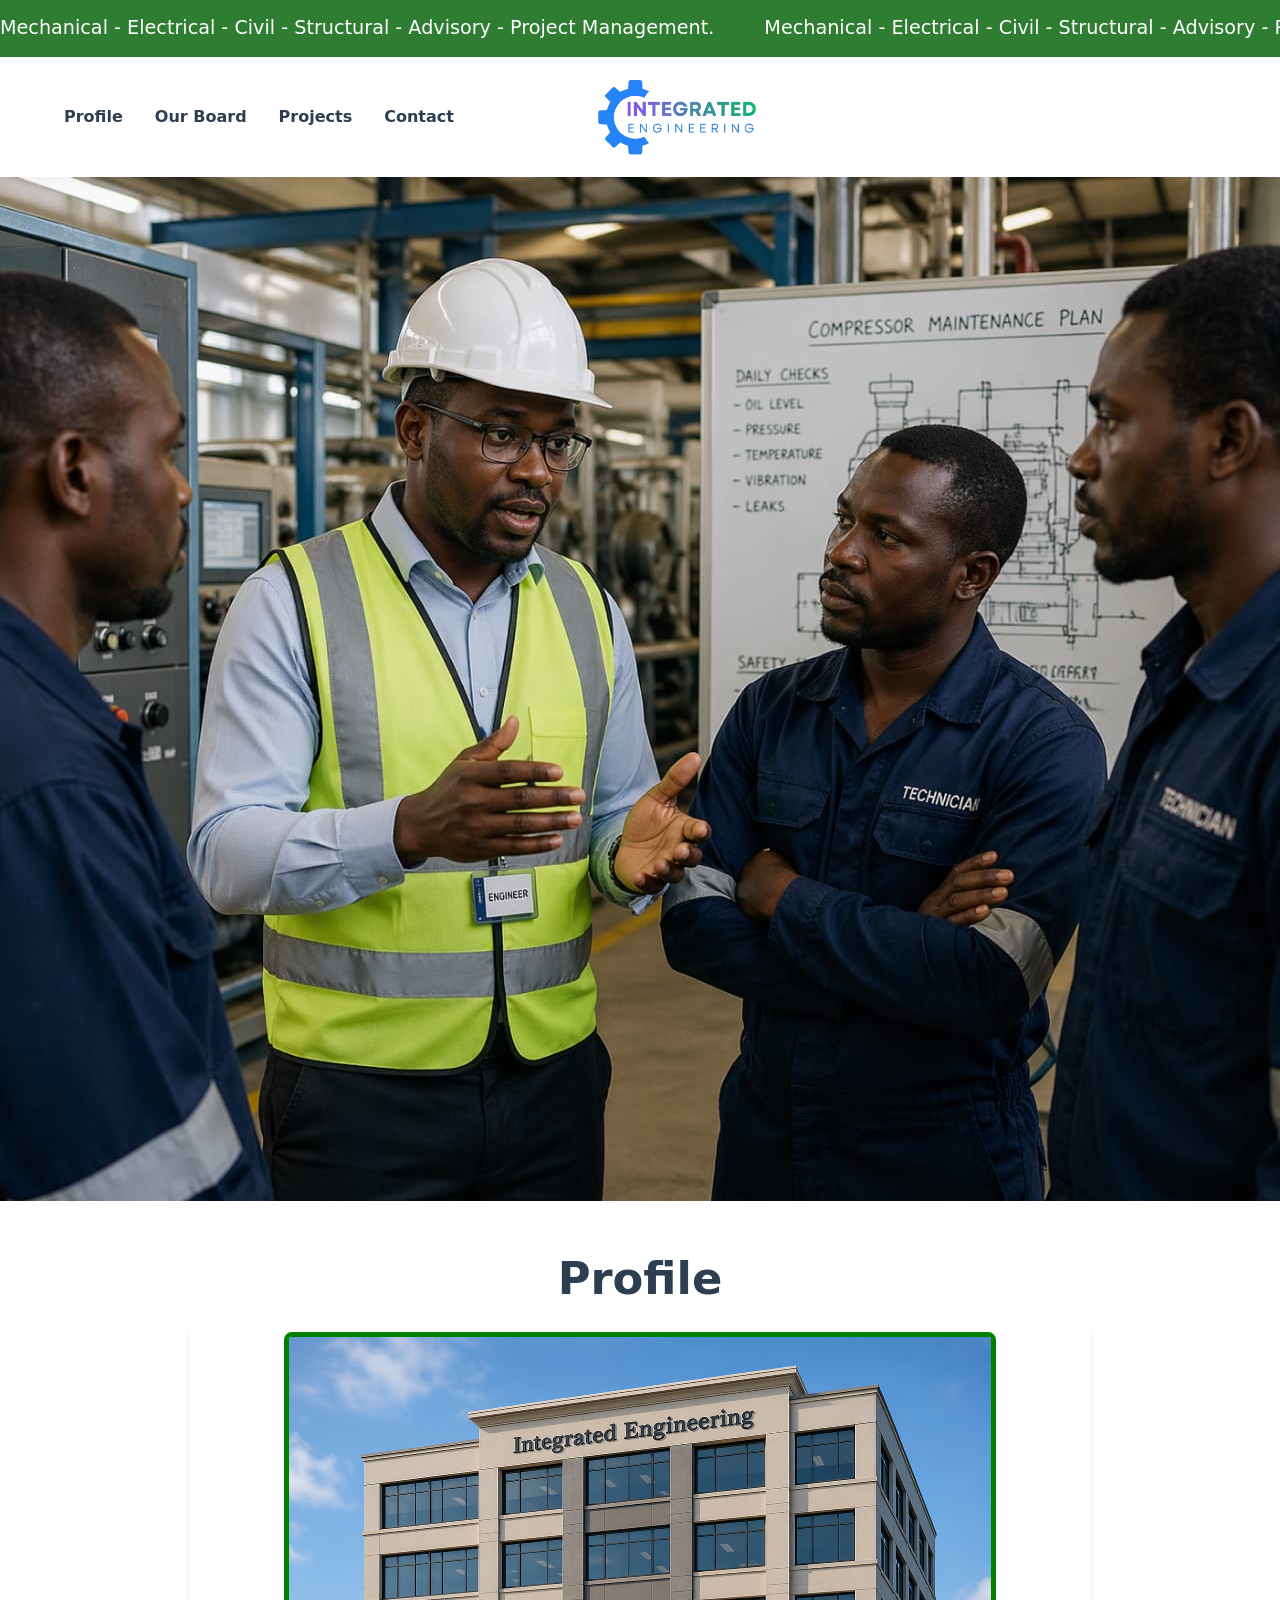
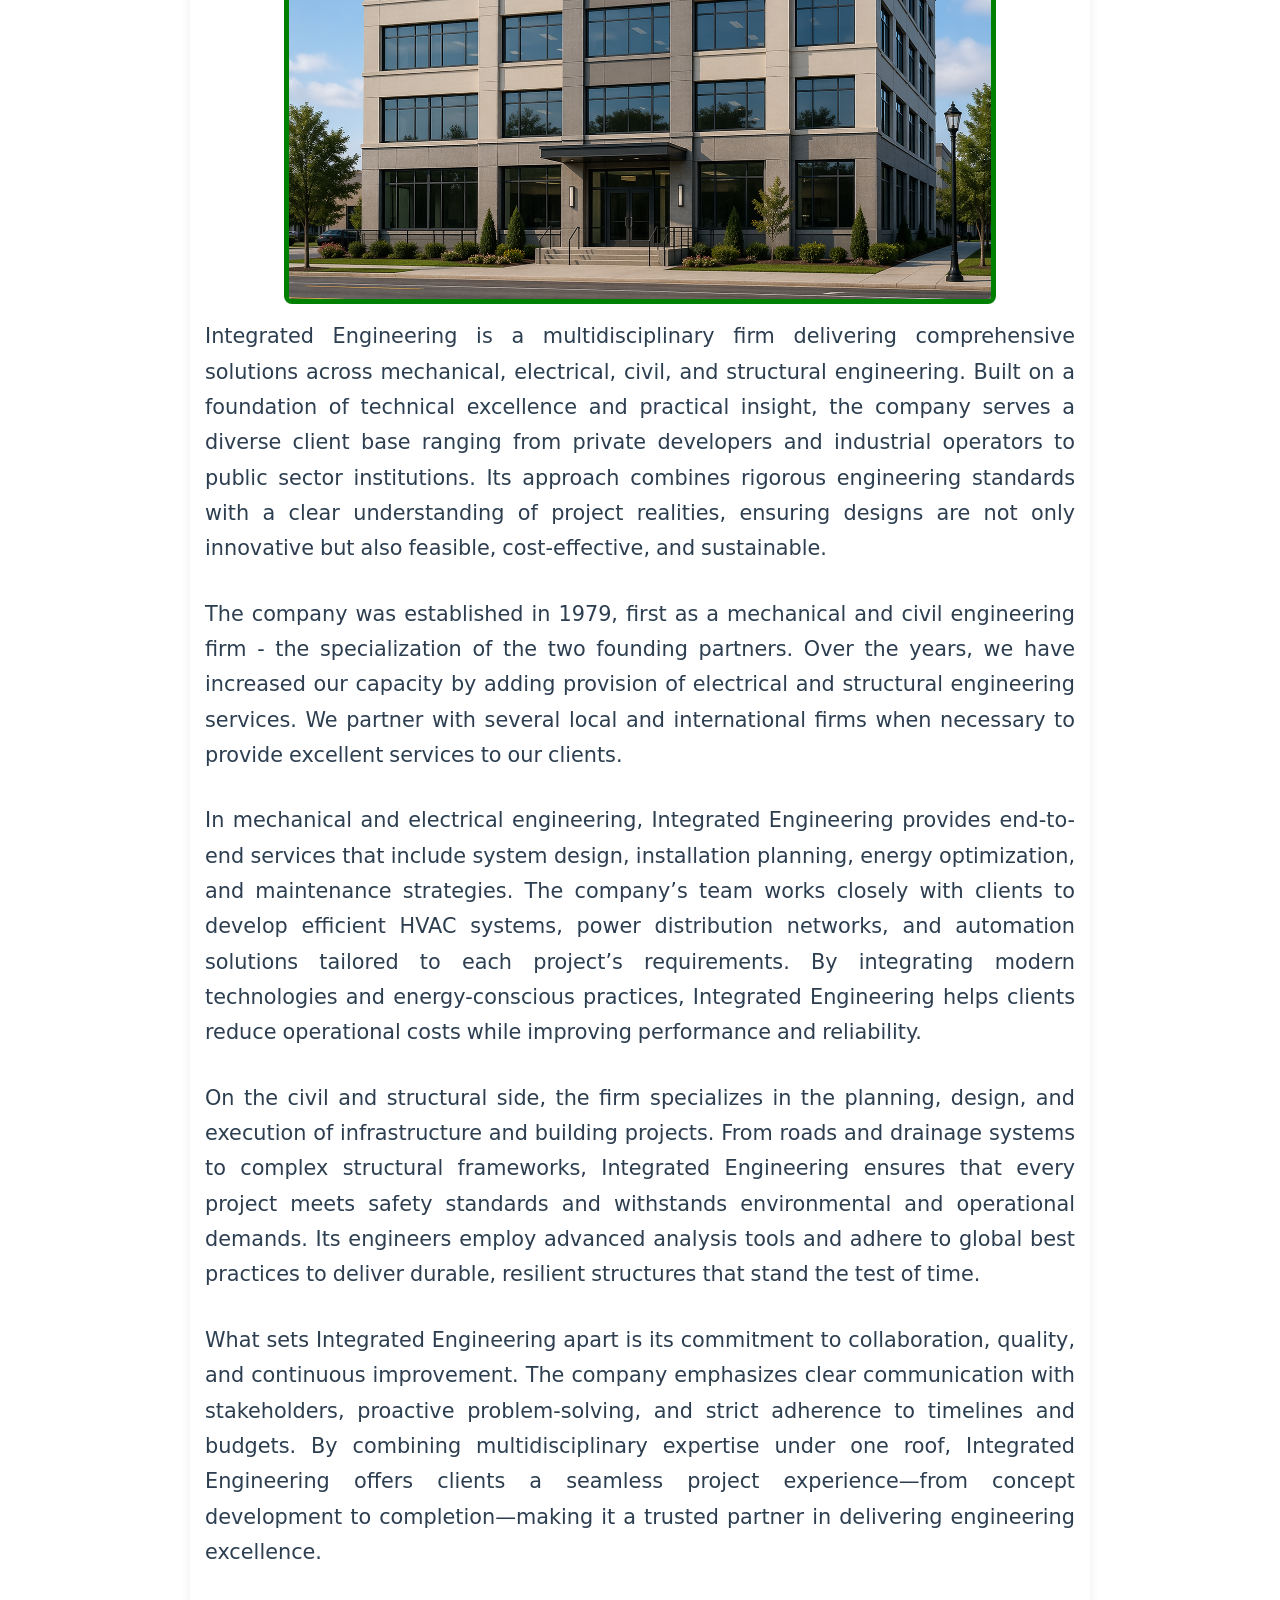
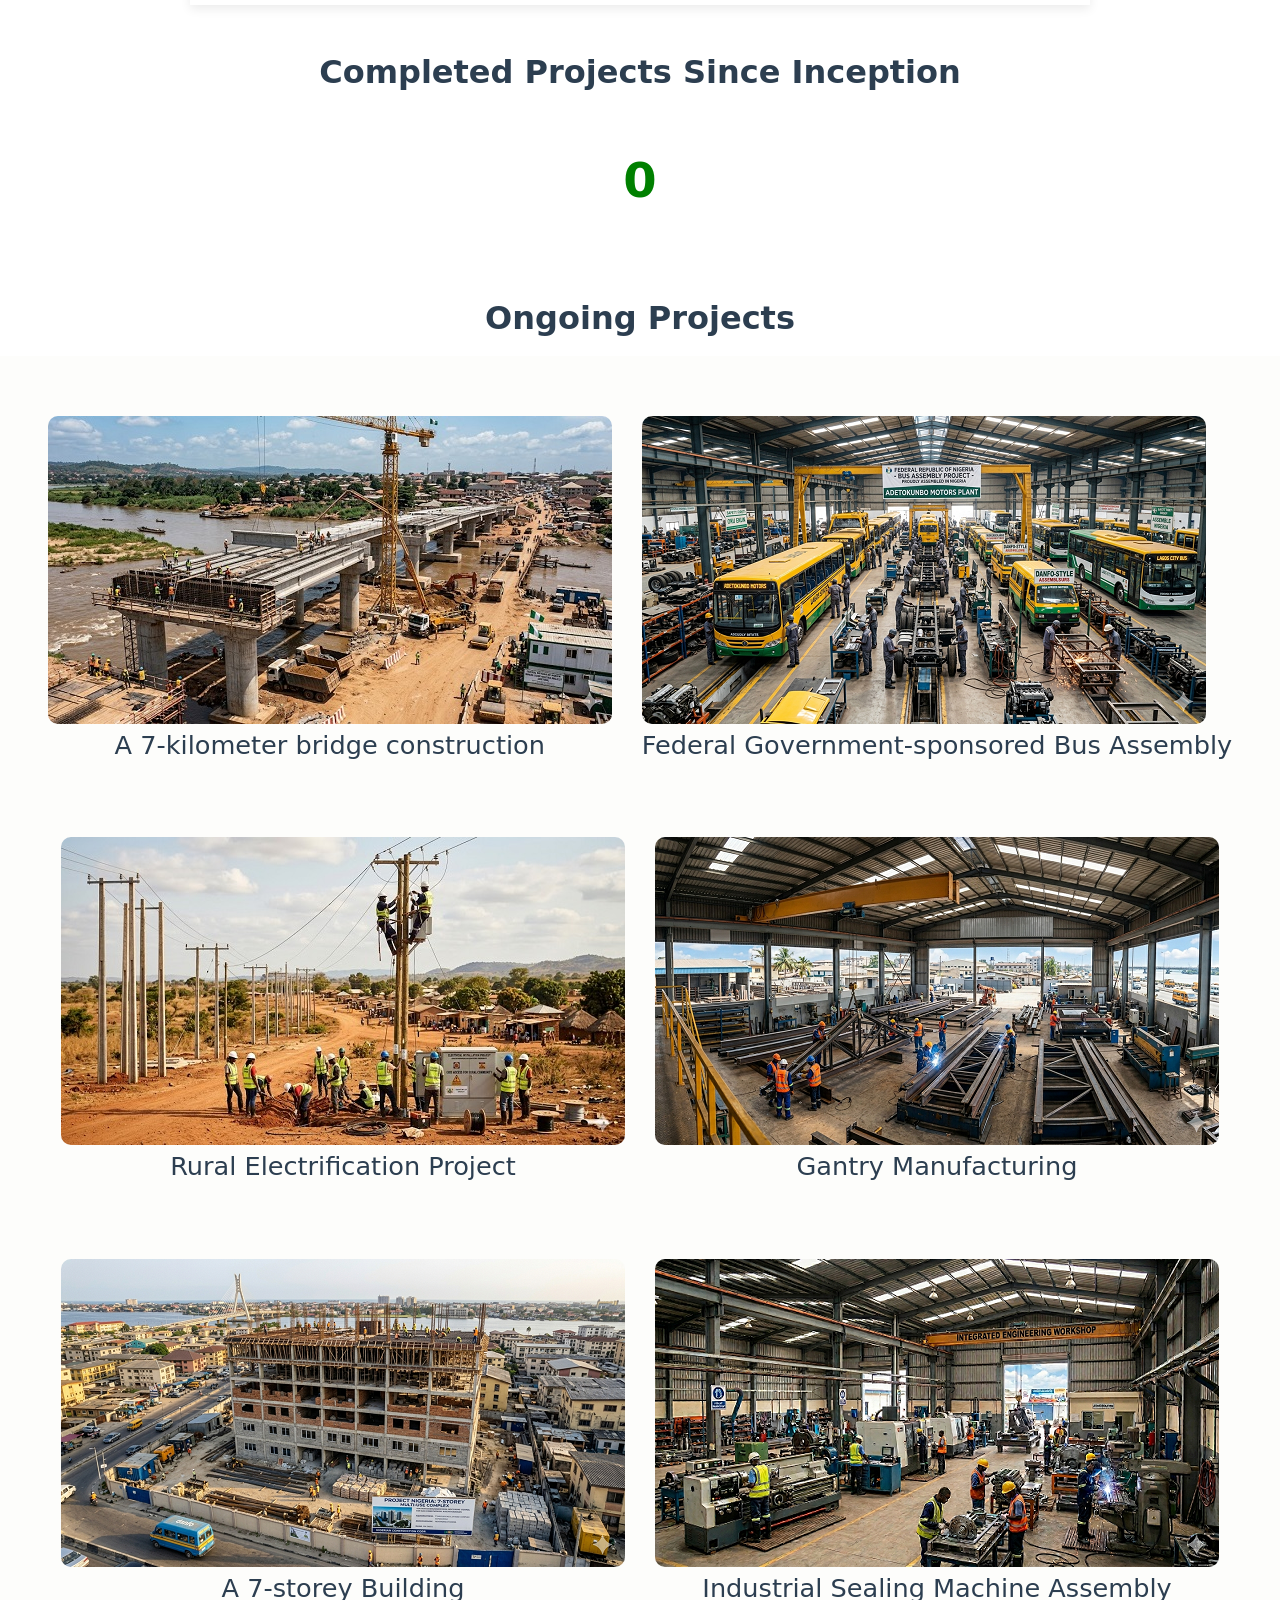
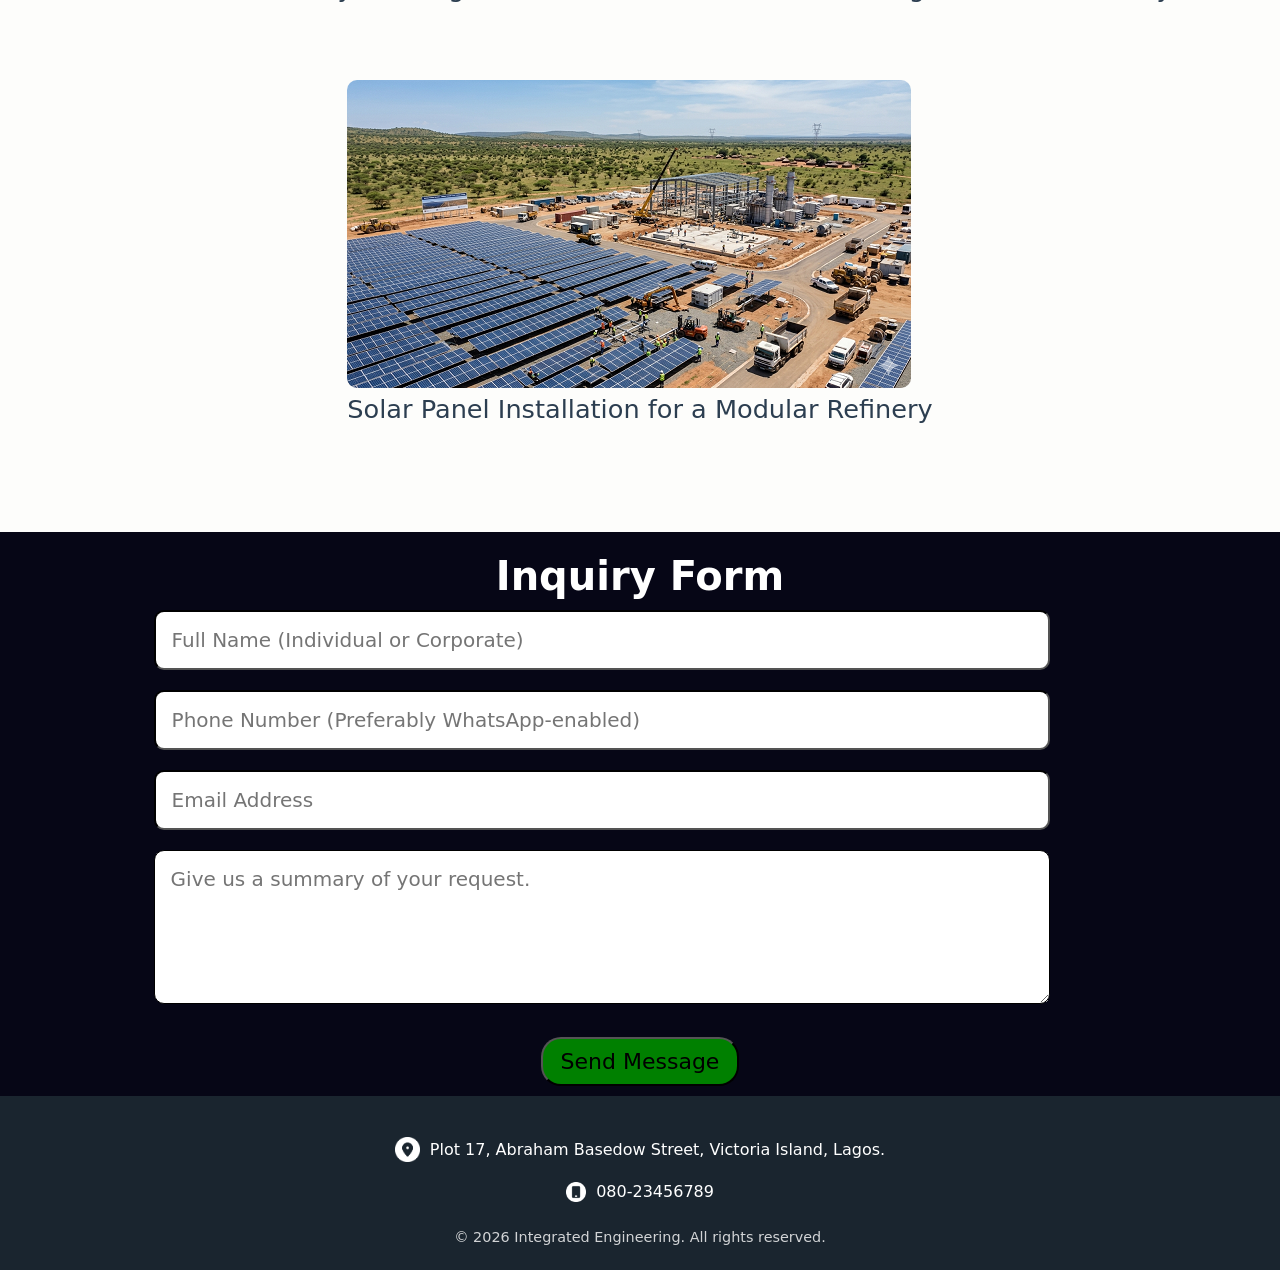
<file: index.html>
<!DOCTYPE html>
<html lang="en">
<head>
    <meta charset="UTF-8">
    <meta name="viewport" content="width=device-width, initial-scale=1.0">
    <title>Integrated Engineering</title>
    <link rel="stylesheet" href="./style.css">
    <link rel="icon" href="./Images/logo2.png">
</head>
<body>
    
<div class="slider">
    <div class="slider-track" id="sliderTrack">
      <div class="slider-text">
       Mechanical - Electrical - Civil - Structural - Advisory - Project Management.
      </div>
      <div class="slider-text">
       Mechanical - Electrical - Civil - Structural - Advisory - Project Management.
      </div>
      <div class="slider-text">
         Mechanical - Electrical - Civil - Structural - Advisory - Project Management.
      </div>
    </div>
  </div>
  <header  class="site-header">
  <nav class="main-nav" aria-label="Main Navigation">
   <button class="menu-toggle" aria-controls="primary-navigation" aria-expanded="false">
    <span class="sr-only">Menu</span>
    <svg width="24" height="24" viewBox="0 0 24 24" fill="none" xmlns="http://www.w3.org/2000/svg">
  <circle cx="5" cy="5" r="2" fill="#003366"/>
  <circle cx="12" cy="5" r="2" fill="#003366"/>
  <circle cx="19" cy="5" r="2" fill="#003366"/>
  
  <circle cx="5" cy="12" r="2" fill="#003366"/>
  <circle cx="12" cy="12" r="2" fill="#003366"/>
  <circle cx="19" cy="12" r="2" fill="#003366"/>
  
  <circle cx="5" cy="19" r="2" fill="#003366"/>
  <circle cx="12" cy="19" r="2" fill="#003366"/>
  <circle cx="19" cy="19" r="2" fill="#003366"/>
</svg>
   </button>
   <ul id="primary-navigation" data-visible="false">
                <li><a href="#profile">Profile</a></li>
                <li><a href="./board.html" target="_blank">Our Board</a></li>
                <li><a href="#projects">Projects</a></li>
                <li><a href="#contact">Contact</a></li>
    </ul>
   </nav>
    <a href="/" class="logo-link" aria-label="Home">
   <img class="logo" src="./Images/logo2.png">
   </a>
    </header>
    <div id="banner">
      <figure>
      <img src="./Images/electrical-engineer.jfif">
      <img src="./Images/automobile-factory.jfif">
      <img src="./Images/structural-engineering2.png">
      <img src="./Images/electrical-engineer.jfif">
      <img src="./Images/automobile-factory.jfif">
      </figure>
    </div>
    <h1>Profile</h1>
    <section id="profile" class="profile">
      <img src="./Images/company-building.png">
      <p>
        Integrated Engineering is a multidisciplinary firm delivering comprehensive solutions across mechanical, electrical, civil, and structural engineering. Built on a foundation of technical excellence and practical insight, the company serves a diverse client base ranging from private developers and industrial operators to public sector institutions. Its approach combines rigorous engineering standards with a clear understanding of project realities, ensuring designs are not only innovative but also feasible, cost-effective, and sustainable.
      </p>
      <p>
        The company was established in 1979, first as a mechanical and civil engineering firm - the specialization of the two founding partners. Over the years, we have increased our capacity by adding provision of electrical and structural engineering services. We partner with several local and international firms when necessary to provide excellent services to our clients. 
      </p>
      <p>
        In mechanical and electrical engineering, Integrated Engineering provides end-to-end services that include system design, installation planning, energy optimization, and maintenance strategies. The company’s team works closely with clients to develop efficient HVAC systems, power distribution networks, and automation solutions tailored to each project’s requirements. By integrating modern technologies and energy-conscious practices, Integrated Engineering helps clients reduce operational costs while improving performance and reliability.
      </p>
      <p>
        On the civil and structural side, the firm specializes in the planning, design, and execution of infrastructure and building projects. From roads and drainage systems to complex structural frameworks, Integrated Engineering ensures that every project meets safety standards and withstands environmental and operational demands. Its engineers employ advanced analysis tools and adhere to global best practices to deliver durable, resilient structures that stand the test of time.
      </p>
      <p>
        What sets Integrated Engineering apart is its commitment to collaboration, quality, and continuous improvement. The company emphasizes clear communication with stakeholders, proactive problem-solving, and strict adherence to timelines and budgets. By combining multidisciplinary expertise under one roof, Integrated Engineering offers clients a seamless project experience—from concept development to completion—making it a trusted partner in delivering engineering excellence.
      </p>
    </section>
  <h2>Completed Projects Since Inception</h2>
  <div class="counter" data-target="1472">0</div>
  <h2>Ongoing Projects</h2>
  <section id="projects" class="services-overview">
             <div class="service-item">
               <img class="icon" src="./Images/bridge2.jpg">
               <h3>A 7-kilometer bridge construction</h3>
            </div>
            <div class="service-item">
               <img class="icon" src="./Images/bus-assembly.png">
               <h3>Federal Government-sponsored Bus Assembly</h3>
            </div>
            <div class="service-item">
               <img class="icon" src="./Images/rural-electrification2.jpg">
               <h3>Rural Electrification Project</h3>
            </div>
            <div class="service-item">
               <img class="icon" src="./Images/gantry.png">
               <h3>Gantry Manufacturing</h3>
            </div>
            <div class="service-item">
               <img class="icon" src="./Images/storey-building.png">
               <h3>A 7-storey Building</h3>
            </div>
            <div class="service-item">
               <img class="icon" src="./Images/sealing-machine.png">
               <h3>Industrial Sealing Machine Assembly</h3>
            </div>
            <div class="service-item">
               <img class="icon" src="./Images/solar-panels.png">
               <h3>Solar Panel Installation for a Modular Refinery</h3>
            </div>
        </section>
        <form id="contact" action="https://formspree.io/f/maqakezl" method="POST">
    <h4>Inquiry Form</h4>
    <input type="text" name="Full Name" placeholder="Full Name (Individual or Corporate)" autocomplete="off" required>
     <input type="number" name="phone number" placeholder="Phone Number (Preferably WhatsApp-enabled)" autocomplete="off" required>
      <input type="email" name="email" placeholder="Email Address" autocomplete="off" required>
      <br>
      <textarea rows="5" cols="60" name="message" placeholder="Give us a summary of your request." autocomplete="off" required></textarea>
      <br>
      <button type="submit">Send Message</button>
      </form>
     <footer class="site-footer">
        <div class="footer-contact-info">
            <address>
                <img class="icon" src="./Images/addressicon.png" alt="Address icon">
                <p>Plot 17, Abraham Basedow Street, Victoria Island, Lagos.</p>
            </address>
            <p>
                <img class="contact-icon" src="./Images/phoneicon.png" alt="Phone icon">
                <a href="tel:+2348023456789">080-23456789</a>
            </p>
        </div>
        <div class="footer-copyright">
            <p>&copy; 2026 Integrated Engineering. All rights reserved.</p>
        </div>
    </footer>
    <script src="script.js"></script>
</body>
</html>
</file>
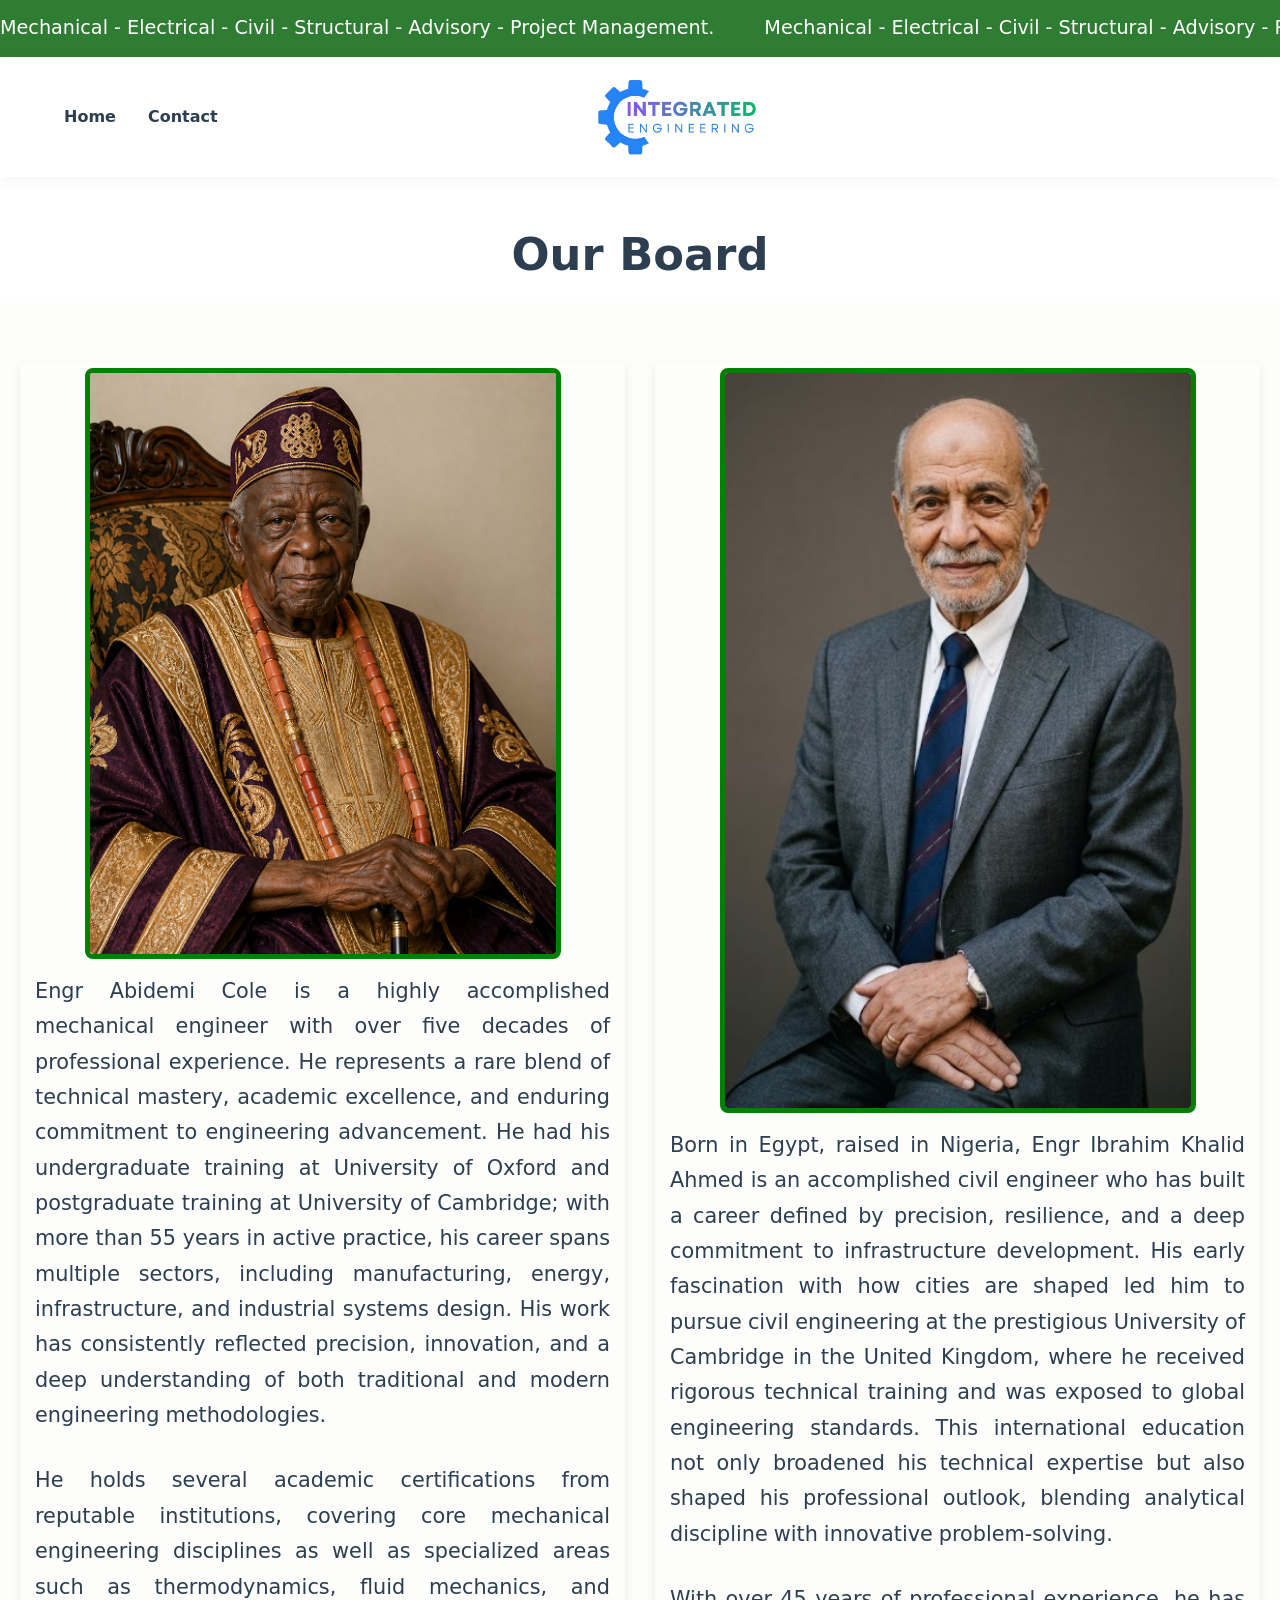
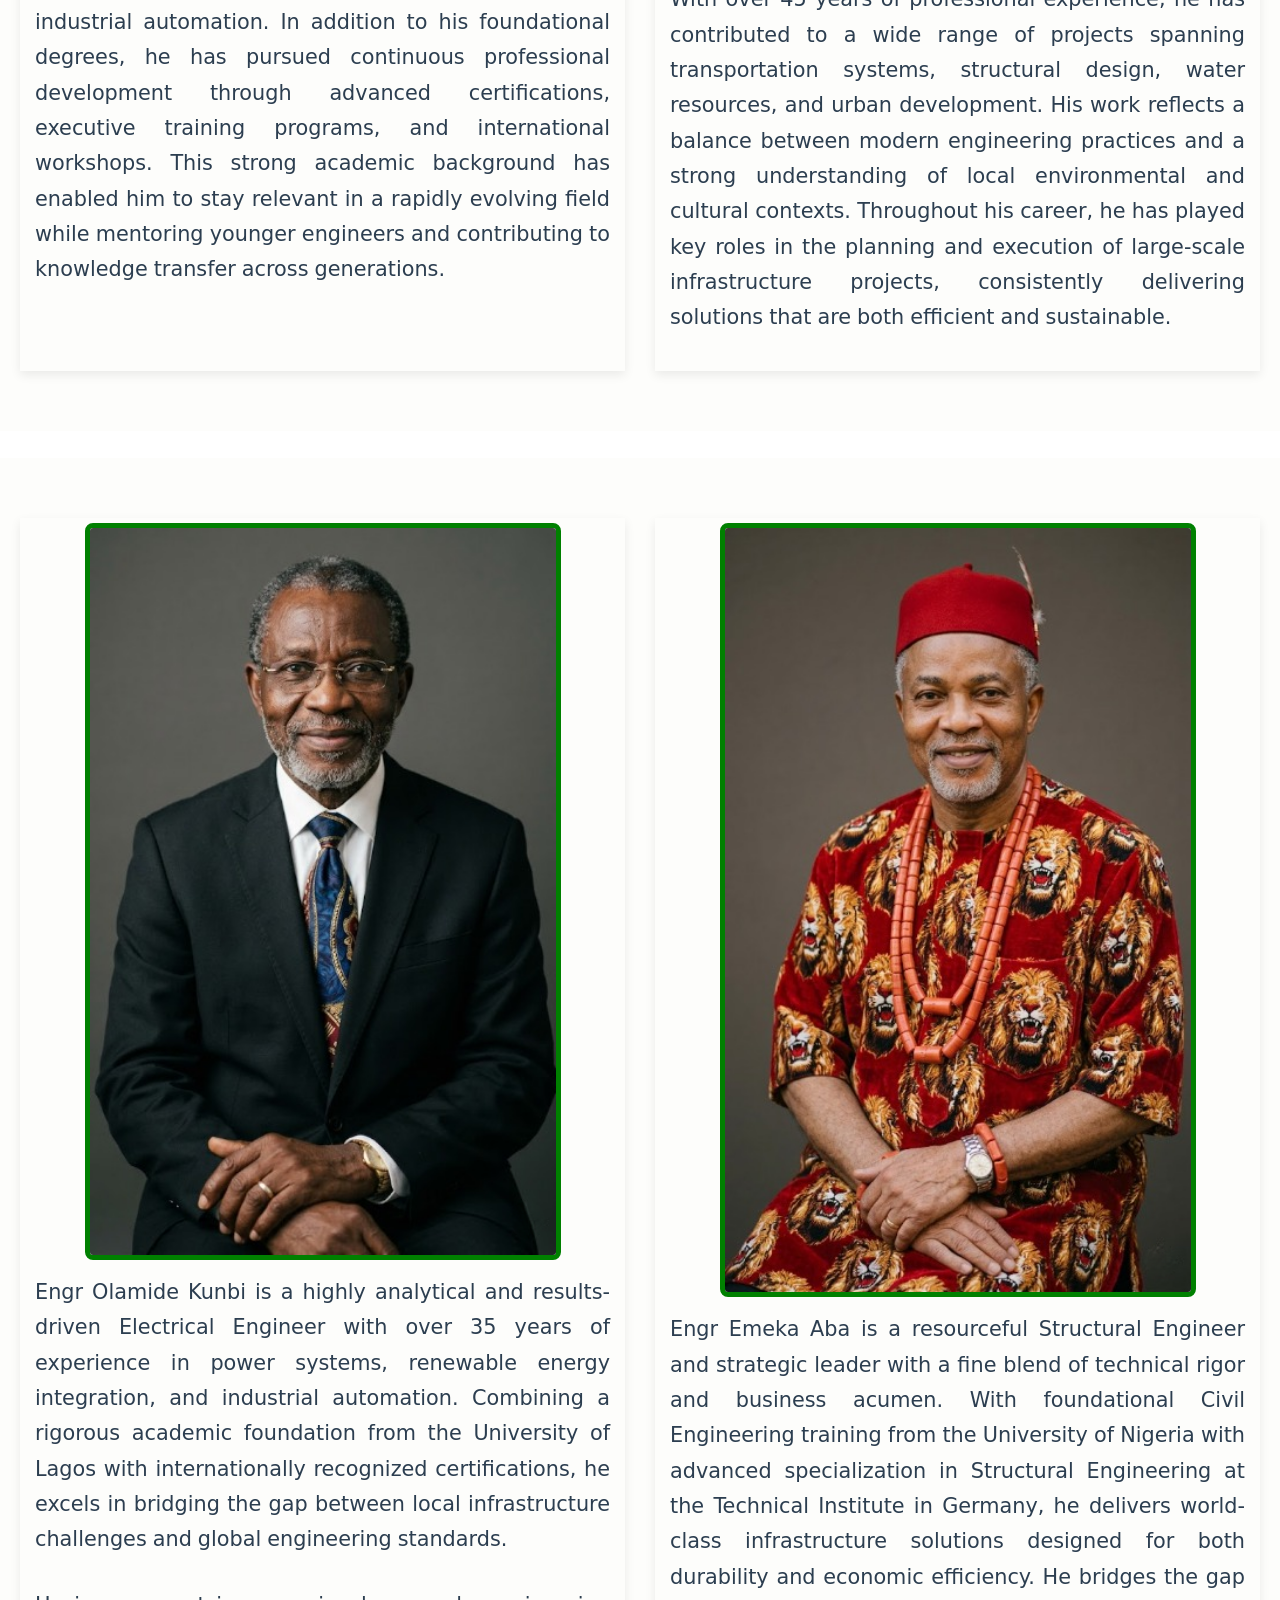
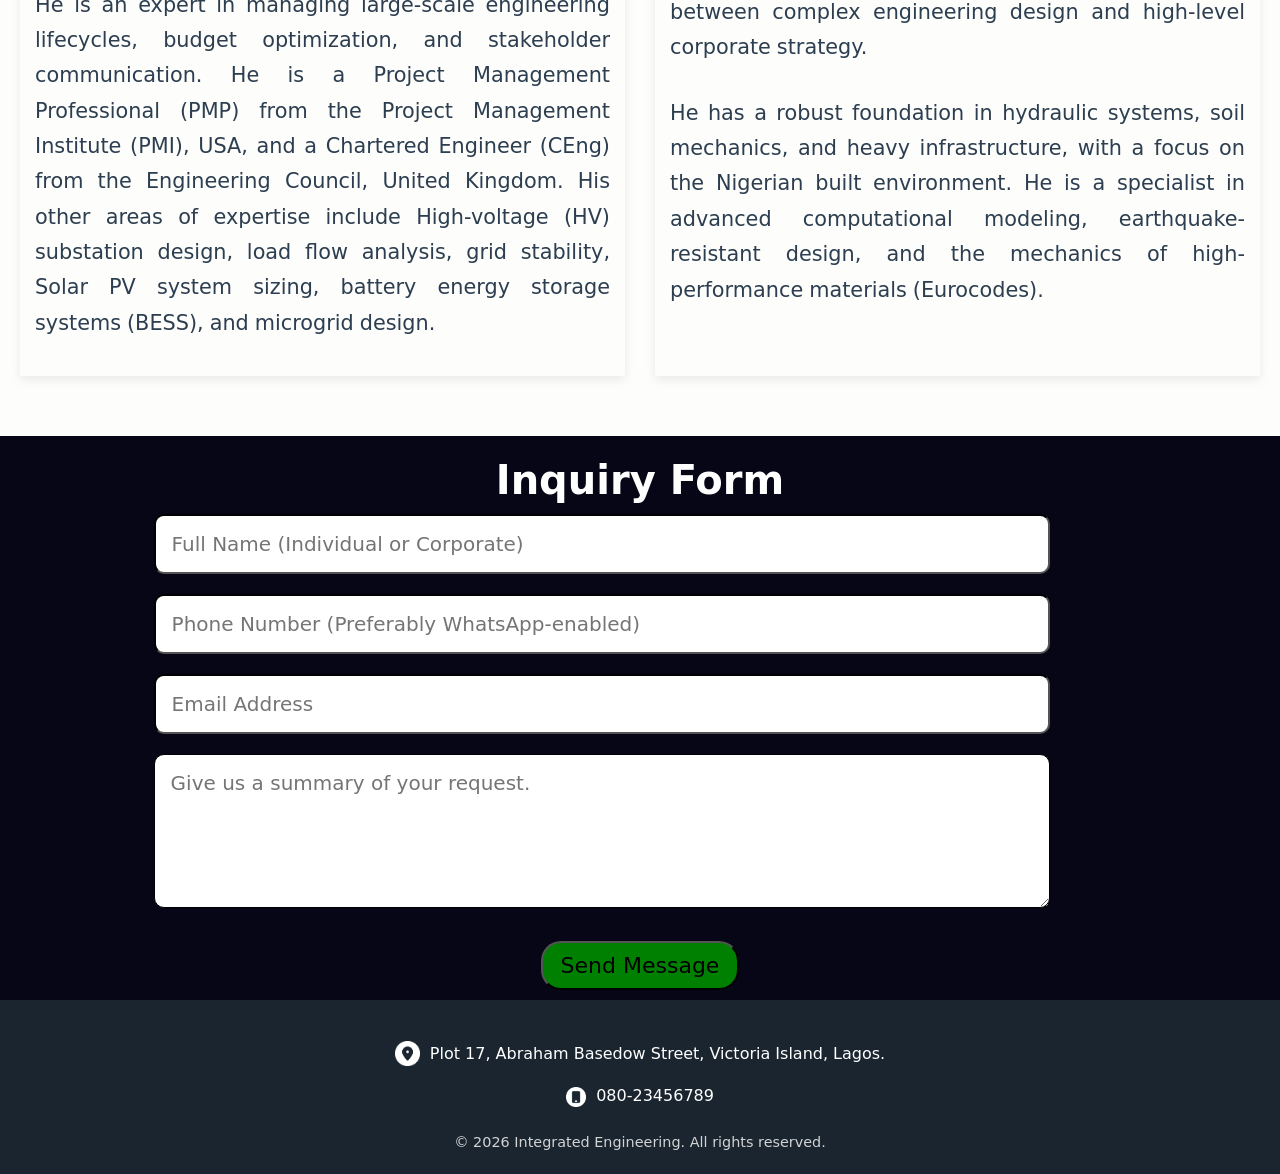
<file: board.html>
<!DOCTYPE html>
<html lang="en">
<head>
    <meta charset="UTF-8">
    <meta name="viewport" content="width=device-width, initial-scale=1.0">
    <title>Our Board</title>
    <link rel="stylesheet" href="./style.css">
</head>
<body>
    
<div class="slider">
    <div class="slider-track" id="sliderTrack">
      <div class="slider-text">
       Mechanical - Electrical - Civil - Structural - Advisory - Project Management.
      </div>
      <div class="slider-text">
       Mechanical - Electrical - Civil - Structural - Advisory - Project Management.
      </div>
      <div class="slider-text">
         Mechanical - Electrical - Civil - Structural - Advisory - Project Management.
      </div>
    </div>
  </div>
  <header  class="site-header">
  <nav class="main-nav" aria-label="Main Navigation">
   <button class="menu-toggle" aria-controls="primary-navigation" aria-expanded="false">
    <span class="sr-only">Menu</span>
    <svg width="24" height="24" viewBox="0 0 24 24" fill="none" xmlns="http://www.w3.org/2000/svg">
  <circle cx="5" cy="5" r="2" fill="#003366"/>
  <circle cx="12" cy="5" r="2" fill="#003366"/>
  <circle cx="19" cy="5" r="2" fill="#003366"/>
  
  <circle cx="5" cy="12" r="2" fill="#003366"/>
  <circle cx="12" cy="12" r="2" fill="#003366"/>
  <circle cx="19" cy="12" r="2" fill="#003366"/>
  
  <circle cx="5" cy="19" r="2" fill="#003366"/>
  <circle cx="12" cy="19" r="2" fill="#003366"/>
  <circle cx="19" cy="19" r="2" fill="#003366"/>
</svg>
   </button>
   <ul id="primary-navigation" data-visible="false">
                <li><a href="./index.html">Home</a></li>
                <li><a href="#contact">Contact</a></li>
    </ul>
   </nav>
    <a href="/" class="logo-link" aria-label="Home">
   <img class="logo" src="./Images/logo2.png">
   </a>
    </header>
    <h1>Our Board</h1>
    <section class="directors">
      <div class="director">
      <img src="./Images/director1.png">
      <p>
        Engr Abidemi Cole is a highly accomplished mechanical engineer with over five decades of professional experience. He represents a rare blend of technical mastery, academic excellence, and enduring commitment to engineering advancement. He had his undergraduate training at University of Oxford and postgraduate training at University of Cambridge; with more than 55 years in active practice, his career spans multiple sectors, including manufacturing, energy, infrastructure, and industrial systems design. His work has consistently reflected precision, innovation, and a deep understanding of both traditional and modern engineering methodologies.
      </p>
      <p>
        He holds several academic certifications from reputable institutions, covering core mechanical engineering disciplines as well as specialized areas such as thermodynamics, fluid mechanics, and industrial automation. In addition to his foundational degrees, he has pursued continuous professional development through advanced certifications, executive training programs, and international workshops. This strong academic background has enabled him to stay relevant in a rapidly evolving field while mentoring younger engineers and contributing to knowledge transfer across generations.
      </p>
      </div>
      <div class="director">
      <img src="./Images/director2.jfif">
      <p>
        Born in Egypt, raised in Nigeria, Engr Ibrahim Khalid Ahmed is an accomplished civil engineer who has built a career defined by precision, resilience, and a deep commitment to infrastructure development. His early fascination with how cities are shaped led him to pursue civil engineering at the prestigious University of Cambridge in the United Kingdom, where he received rigorous technical training and was exposed to global engineering standards. This international education not only broadened his technical expertise but also shaped his professional outlook, blending analytical discipline with innovative problem-solving.
      </p>
      <p>
        With over 45 years of professional experience, he has contributed to a wide range of projects spanning transportation systems, structural design, water resources, and urban development. His work reflects a balance between modern engineering practices and a strong understanding of local environmental and cultural contexts. Throughout his career, he has played key roles in the planning and execution of large-scale infrastructure projects, consistently delivering solutions that are both efficient and sustainable.
      </p>
      </div>
      </section>
      <br>
      <section class="directors">
      <div class="director">
      <img src="./Images/director3.jfif">
      <p>
       Engr Olamide Kunbi is a highly analytical and results-driven Electrical Engineer with over 35 years of experience in power systems, renewable energy integration, and industrial automation. Combining a rigorous academic foundation from the University of Lagos with internationally recognized certifications, he excels in bridging the gap between local infrastructure challenges and global engineering standards.
      </p>
      <p>
        He is an expert in managing large-scale engineering lifecycles, budget optimization, and stakeholder communication. He is a Project Management Professional (PMP) from the Project Management Institute (PMI), USA, and a Chartered Engineer (CEng) from the Engineering Council, United Kingdom. His other areas of expertise include High-voltage (HV) substation design, load flow analysis, grid stability, Solar PV system sizing, battery energy storage systems (BESS), and microgrid design.
      </p>
      </div>
      <div class="director">
      <img src="./Images/director4.jfif">
      <p>
        Engr Emeka Aba is a resourceful Structural Engineer and strategic leader with a fine blend of technical rigor and business acumen. With foundational Civil Engineering training from the University of Nigeria with advanced specialization in Structural Engineering at the Technical Institute in Germany, he delivers world-class infrastructure solutions designed for both durability and economic efficiency. He bridges the gap between complex engineering design and high-level corporate strategy.
      </p>
      <p>
        He has a robust foundation in hydraulic systems, soil mechanics, and heavy infrastructure, with a focus on the Nigerian built environment. He is a specialist in advanced computational modeling, earthquake-resistant design, and the mechanics of high-performance materials (Eurocodes).
      </p>
      </div>
      </section>
    <form id="contact" action="https://formspree.io/f/maqakezl" method="POST">
    <h4>Inquiry Form</h4>
    <input type="text" name="Full Name" placeholder="Full Name (Individual or Corporate)" autocomplete="off" required>
     <input type="number" name="phone number" placeholder="Phone Number (Preferably WhatsApp-enabled)" autocomplete="off" required>
      <input type="email" name="email" placeholder="Email Address" autocomplete="off" required>
      <br>
      <textarea rows="5" cols="60" name="message" placeholder="Give us a summary of your request." autocomplete="off" required></textarea>
      <br>
      <button type="submit">Send Message</button>
      </form>
     <footer class="site-footer">
        <div class="footer-contact-info">
            <address>
                <img class="icon" src="./Images/addressicon.png" alt="Address icon">
                <p>Plot 17, Abraham Basedow Street, Victoria Island, Lagos.</p>
            </address>
            <p>
                <img class="contact-icon" src="./Images/phoneicon.png" alt="Phone icon">
                <a href="tel:+2348023456789">080-23456789</a>
            </p>
        </div>
        <div class="footer-copyright">
            <p>&copy; 2026 Integrated Engineering. All rights reserved.</p>
        </div>
    </footer>
    <script src="script.js"></script>
</body>
</html>
</file>
<file: style.css>
/* Universal Styles */
:root {
    --primary-color: #dc143c; /* Crimson */
    --primary-hover: #b01030;
    --secondary-color: #2e7d32; 
    --text-color-dark: #2c3e50;
    --text-color-light: #ffffff;
    --accent-grey: #7f8c8d;
    --background-light: #fdfdfb; 
    --footer-bg-color: #1a252f;
    --transition: all 0.3s cubic-bezier(0.25, 0.8, 0.25, 1);
}


* {
    margin: 0;
    padding: 0;
    box-sizing: border-box;
    /* Using system fonts for performance and native feel */
    font-family: system-ui, -apple-system, BlinkMacSystemFont, 'Segoe UI', Roboto, Oxygen, Ubuntu, Cantarell, 'Open Sans', 'Helvetica Neue', sans-serif;
}

html {
    scroll-behavior: smooth; /* Smooth scrolling for anchor links */
}

body {
    line-height: 1.7;
    color: var(--text-color-dark);
    overflow-x: hidden; /* Prevent horizontal scroll due to potential overflows */
    -webkit-font-smoothing: antialiased; /* Better font rendering for macOS/iOS */
    -moz-osx-font-smoothing: grayscale; /* Better font rendering for macOS/iOS */
    background-color: #fff;
}
.slider {
      width: 100%;
      overflow: hidden;
      background: var(--secondary-color);
      padding: 12px 0;
      position: relative;
      display: flex;
      align-items: center;
    }

    .slider-track {
      display: flex;
      white-space: nowrap;
      animation: scroll 30s linear infinite;
    }

    .slider-text {
      font-size: clamp(1rem, 4vw, 1.2rem); 
      font-weight: 500;
      color: var(--text-color-light);
      padding-right: 50px; /* spacing between repeats */

    }
@keyframes scroll {
      0% {
        transform: translateX(0);
      }
      100% {
        transform: translateX(-50%);
      }
    }
    a {
    text-decoration: none;
    color: var(--primary-color);
    transition: color 0.3s ease; /* Smooth hover effect */
}

a:hover,
a:focus {
    color: var(--secondary-color); /* Change link color on hover/focus */
}

img {
    max-width: 100%;
    height: auto;
    display: block; /* Removes extra space below images */
}
 /* Screen Reader Only Class for Accessibility */
.sr-only {
    position: absolute;
    width: 1px;
    height: 1px;
    padding: 0;
    margin: -1px;
    overflow: hidden;
    clip: rect(0, 0, 0, 0);
    white-space: nowrap;
    border: 0;
}
.site-header {
    display: flex;
    justify-content: space-between;
    align-items: center;
    padding: 0.8rem 40% 0.8rem 5%; /* FORMERLY 0.8rem 5% */
    background-color: rgba(255, 255, 255, 0.95); /* Assuming a white background for the header */
    backdrop-filter: blur(10px);
    box-shadow: 0 2px 15px rgba(0,0,0,0.05); /* Subtle shadow for depth */
    position: sticky; /* Makes header stick to top */
    top: 0;
    z-index: 1000; /* Ensures header is above other content */
}
.main-nav ul {
    display: flex;
    list-style: none;
    gap: 2rem; /* Space between navigation items */
    transition: transform 0.3s ease-in-out;
}

.main-nav a {
    font-size: 1em;
    font-weight: 600;
    color: var(--text-color-dark);
    padding: 5px 0; /* Add more vertical padding for clickable area */
    position: relative; /* For underline effect */
}

.main-nav a::after {
    content: '';
    position: absolute;
    width: 0;
    height: 2px;
    bottom: 0;
    left: 0;
    background-color: var(--primary-color);
    transition: width 0.3s ease-in-out;
}

.main-nav a:hover::after,
.main-nav a:focus::after {
    width: 100%;
}

/* Mobile Navigation Toggle (Hidden by default on desktop) */
.menu-toggle {
    display: none; /* Hide on larger screens */
    background: none;
    border: none;
    font-size: 1.8em;
    color: var(--primary-color);
    cursor: pointer;
    padding: 10px;
    z-index: 1001; /* Ensure toggle is above the menu */
}
.logo-link {
    display: flex; /* Align logo image better if it has space around it */
    align-items: center;
}

.logo {
    width: clamp(120px, 15vw, 180px); 
    height: auto;
    transition: var(--transition);

}
#banner {
    overflow: hidden;
}
#banner figure {
    position: relative;
    width: 500%;
    margin: 0;
    left: 0;
    animation: 20s slider infinite;

}
#banner figure img {
    float: left;
    width: 20%;
}
@keyframes slider {
    0% {
        left: 0;
    }
    20% {
        left: 0;
    }
    25% {
        left: -100%;
    }
    45% {
        left: -100%;
    }
    50% {
        left: -200%;
    }
    70% {
        left: -200%;
    }
    75% {
        left: -300%;
    }
    95% {
        left: -300%;
    }
    100% {
        left: -400%;
    }
}
h1 {
    padding: 40px 20px 10px 20px;
    max-width: 900px;
    margin: 0 auto;
    text-align: center;
    font-size: clamp(2em, 4vw, 2.8em);
}
h2 {
    padding: 40px 20px 10px 20px;
    max-width: 900px;
    margin: 0 auto;
    text-align: center;
    font-size: clamp(1.5em, 4vw, 2em);
}
.profile, .director {
    flex: 1;
    min-width: 280px; /* Minimum width before stacking */
    max-width: 900px;
    margin: 0 auto;
    text-align: center;
    padding: 5px;
    box-shadow: 0 4px 10px rgba(0,0,0,0.08);
    transition: transform 0.3s ease;
}
.profile img, .director img {
    width: 80%;
    height: auto;
    margin: 0 auto 15px;
    border: 5px solid green;
    border-radius: 8px;
}
.profile p, .director p {
    color: var(--text-color-dark);
    font-size: 1.3em;
    margin-bottom: 30px;
    padding: 0 10px;
    text-align: justify;
    hyphens: auto;
    word-spacing: -0.03em;
}
.profile:hover {
     transform: translateY(-5px);
}
.directors {
    display: flex;
    flex-wrap: wrap;
    justify-content: center; /* Changed from space-around to center for better alignment */
    padding: 60px 20px;
    background-color: var(--background-light);
    gap: 30px; /* Space between director items */
    text-align: center;
}
.counter {
  font-size: 3rem;
  font-weight: bold;
  margin: 30px auto;
  text-align: center;
  color: green;
}
.services-overview {
    display: flex;
    flex-wrap: wrap;
    justify-content: center; /* Changed from space-around to center for better alignment */
    padding: 60px 20px;
    background-color: var(--background-light);
    gap: 30px; /* Space between service items */
    text-align: center;
}
.services-overview h3 {
    color: var(--text-color-dark);
    font-size: clamp(1.1em, 3vw, 1.6em);
    font-weight: 400;
    margin-bottom: 40px;
    width: 100%;
}
.service-item .icon {
    border-radius: 10px;
}
form {
background-color: #060616;
padding-bottom: 10px;
}
h4 {
    color: white;
    padding-top: 10px;
    text-align: center;
    font-size: clamp(1.7em, 3.5vw, 2.5em);
    font-family: system-ui, -apple-system, BlinkMacSystemFont, 'Segoe UI', Roboto, Oxygen, Ubuntu, Cantarell, 'Open Sans', 'Helvetica Neue', sans-serif;
}
input {
    background-color: white;
    width: 70%;
    margin-left: 12%;
    font-size: 20px;
    padding: 16px 16px;
    border-radius: 10px;
    border-color: black;
    margin-bottom: 20px;
}
textarea {
    background-color: white;
    width: 70%;
    margin-left: 12%;
    font-size: 20px;
    padding: 16px 16px;
    border-radius: 10px;
    border-color: black;
    margin-bottom: 25px;
    font-family: system-ui, -apple-system, BlinkMacSystemFont, 'Segoe UI', Roboto, Oxygen, Ubuntu, Cantarell, 'Open Sans', 'Helvetica Neue', sans-serif;
}
input:focus-within {
    outline: none;
    border-color: #5bd183;
    border-width: 3px;
}
textarea:focus-within {
    outline: none;
    border-color: #5bd183;
    border-width: 3px;
}
button {
    background-color: green;
    border-radius: 20px;
    border-color: black;
    font-size: 22px;
    padding: 10px 18px;
    text-align: center;
    display: flex;
    margin: auto;
}
button:hover {
    opacity: 80%;
    cursor: pointer;
    background-color: rgb(35, 65, 128);
    color:rgba(255, 255, 255, 0.95);

}
.site-footer {
    background-color:  var(--footer-bg-color);
    color: var(--text-color-light);
    padding: 40px 20px 20px;
    text-align: center;
}

.footer-contact-info {
    margin-bottom: 20px;
    display: flex;
    flex-direction: column;
    align-items: center;
    gap: 10px;
}

.footer-contact-info address {
    font-style: normal;
    display: flex;
    align-items: center;
    justify-content: center;
    gap: 10px;
    margin-bottom: 5px;
}

.footer-contact-info .icon {
    width: 25px;
    height: 25px;
    filter: invert(100%);
    display: inline-block;
    vertical-align: middle;
}

.footer-contact-info p,
.footer-contact-info a {
    color: var(--text-color-light);
    font-size: 1em;
    margin: 0;
}

.footer-contact-info a:hover {
    text-decoration: underline;
}
/* New styling for the contact icons in the footer */
.contact-icon {
    width: 20px;
    height: 20px;
    filter: invert(100%);
    display: inline-block;
    vertical-align: middle;
    margin-right: 5px;
}

.footer-copyright p {
    font-size: 0.9em;
    opacity: 0.8;
    margin-top: 20px;
}
/* For screens up to 1024px wide (desktops, large tablets) */
@media (max-width: 1024px) {
    .logo {
        width: 100px;
    }
    .main-nav ul {
        gap: 20px;
    }
    
button {
    font-size: 20px;
}
}
/* For screens up to 768px wide (tablets and smaller) */
@media (max-width: 768px) {
    .site-header {
    display: flex;
    justify-content: space-between;
    align-items: center;
    padding: 0.8rem 40% 0.8rem 5%; /* FORMERLY 0.8rem 5% */
    background-color: rgba(255, 255, 255, 0.95); /* Assuming a white background for the header */
    backdrop-filter: blur(10px);
    box-shadow: 0 2px 15px rgba(0,0,0,0.05); /* Subtle shadow for depth */
    position: sticky; /* Makes header stick to top */
    top: 0;
    z-index: 1000; /* Ensures header is above other content */
}

    .logo {
        width: 200px;
    }
    /* Mobile navigation */
    .menu-toggle {
        display: block;
    }
    .main-nav ul {
        display: none;
        flex-direction: column;
        position: absolute;
        top: 60px;
        left: 0;
        width: 250px;
        background-color: #fff;
        box-shadow: 0 5px 15px rgba(0,0,0,0.1);
        border-radius: 8px;
        padding: 20px;
        transform: translateX(100%);
        transition: transform 0.3s ease-in-out;
    }
    .main-nav ul[data-visible="true"] {
        display: flex;
        transform: translateX(0);
    }
    .main-nav li {
        margin: 10px 0;
        text-align: center;
    }
    .main-nav a {
        padding: 10px;
        display: block;
        font-size: 1.2em;
    }
    .main-nav a::after {
        display: none;
    }
    .profile p, .director P {
    color: var(--text-color-dark);
    font-size: 1.3em;
    margin-bottom: 30px;
    padding: 0 15px;
    text-align: left;
}
    .services-overview {
        padding: 40px 20px;
    }
    .about-us img {
    width: 70%;
    }
     .footer-contact-info address,
    .footer-contact-info a {
        font-size: 0.9em;
    }
    button {
    font-size: 18px;
}
}

/* For screens up to 680px wide (tablets and smaller) */
@media (max-width: 680px) {
    form input {
        font-size: clamp(0.9em, 2vw, 1.7em);
    }
}

/* For screens up to 480px wide (small mobile phones) */
@media (max-width: 480px) {
    .site-header {
        padding: 0.8rem 30% 0.8rem 5%;
    }
    .logo {
        width: 150px;
    }
    .main-nav ul {
        width: 100%;
        border-radius: 0;
        right: 0;
    }
    .hmos {
        width: 100%;
    }
    h1 {
    padding: 40px 20px 10px 20px;
    max-width: 900px;
    margin: 0 auto;
    text-align: center;
    font-size: clamp(1.5em, 3vw, 2.2em);
}
form {
        font-size: clamp(0.9em, 2vw, 1.6em);
    }
input {
    width: 90%;
    margin-left: 5%;
    padding: 16px 16px;
}
textarea {
    margin-left: 5%;
    width: 90%;
}
button {
    font-size: 16px;
}
}
</file>
